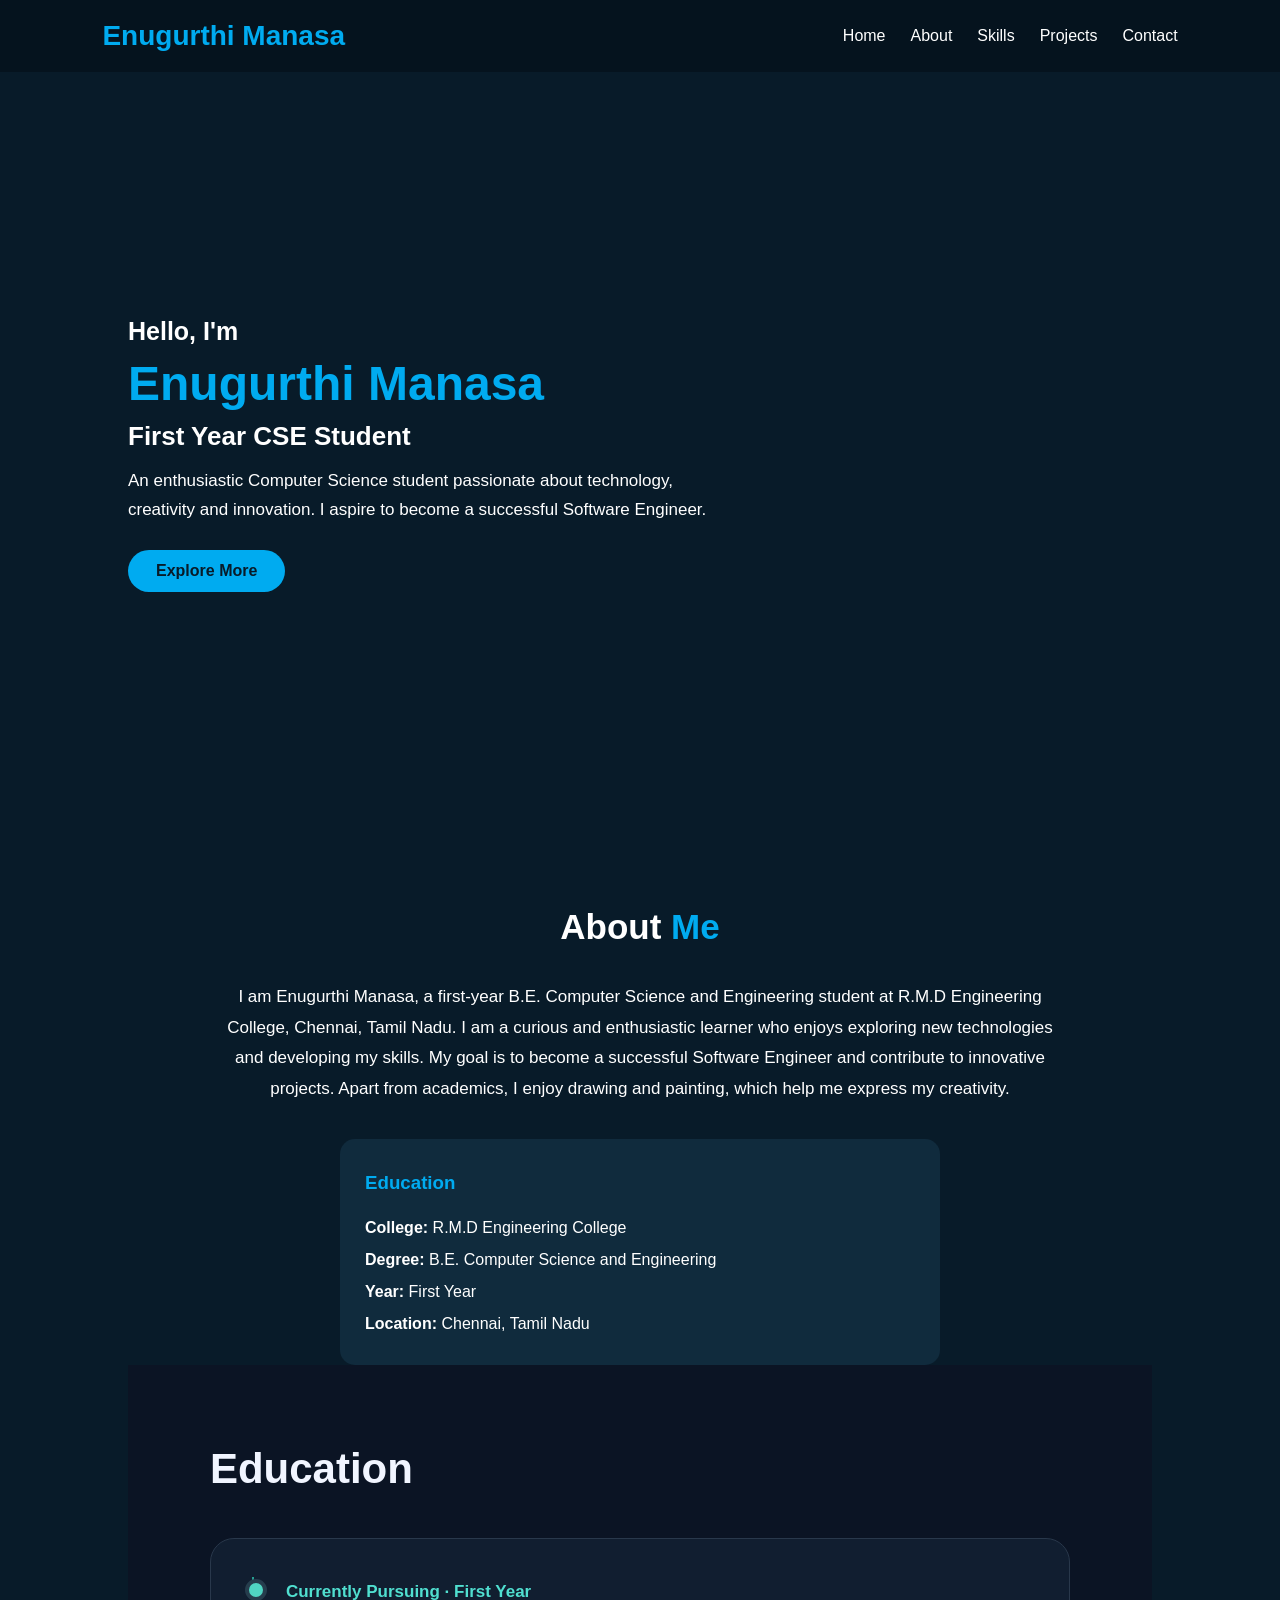
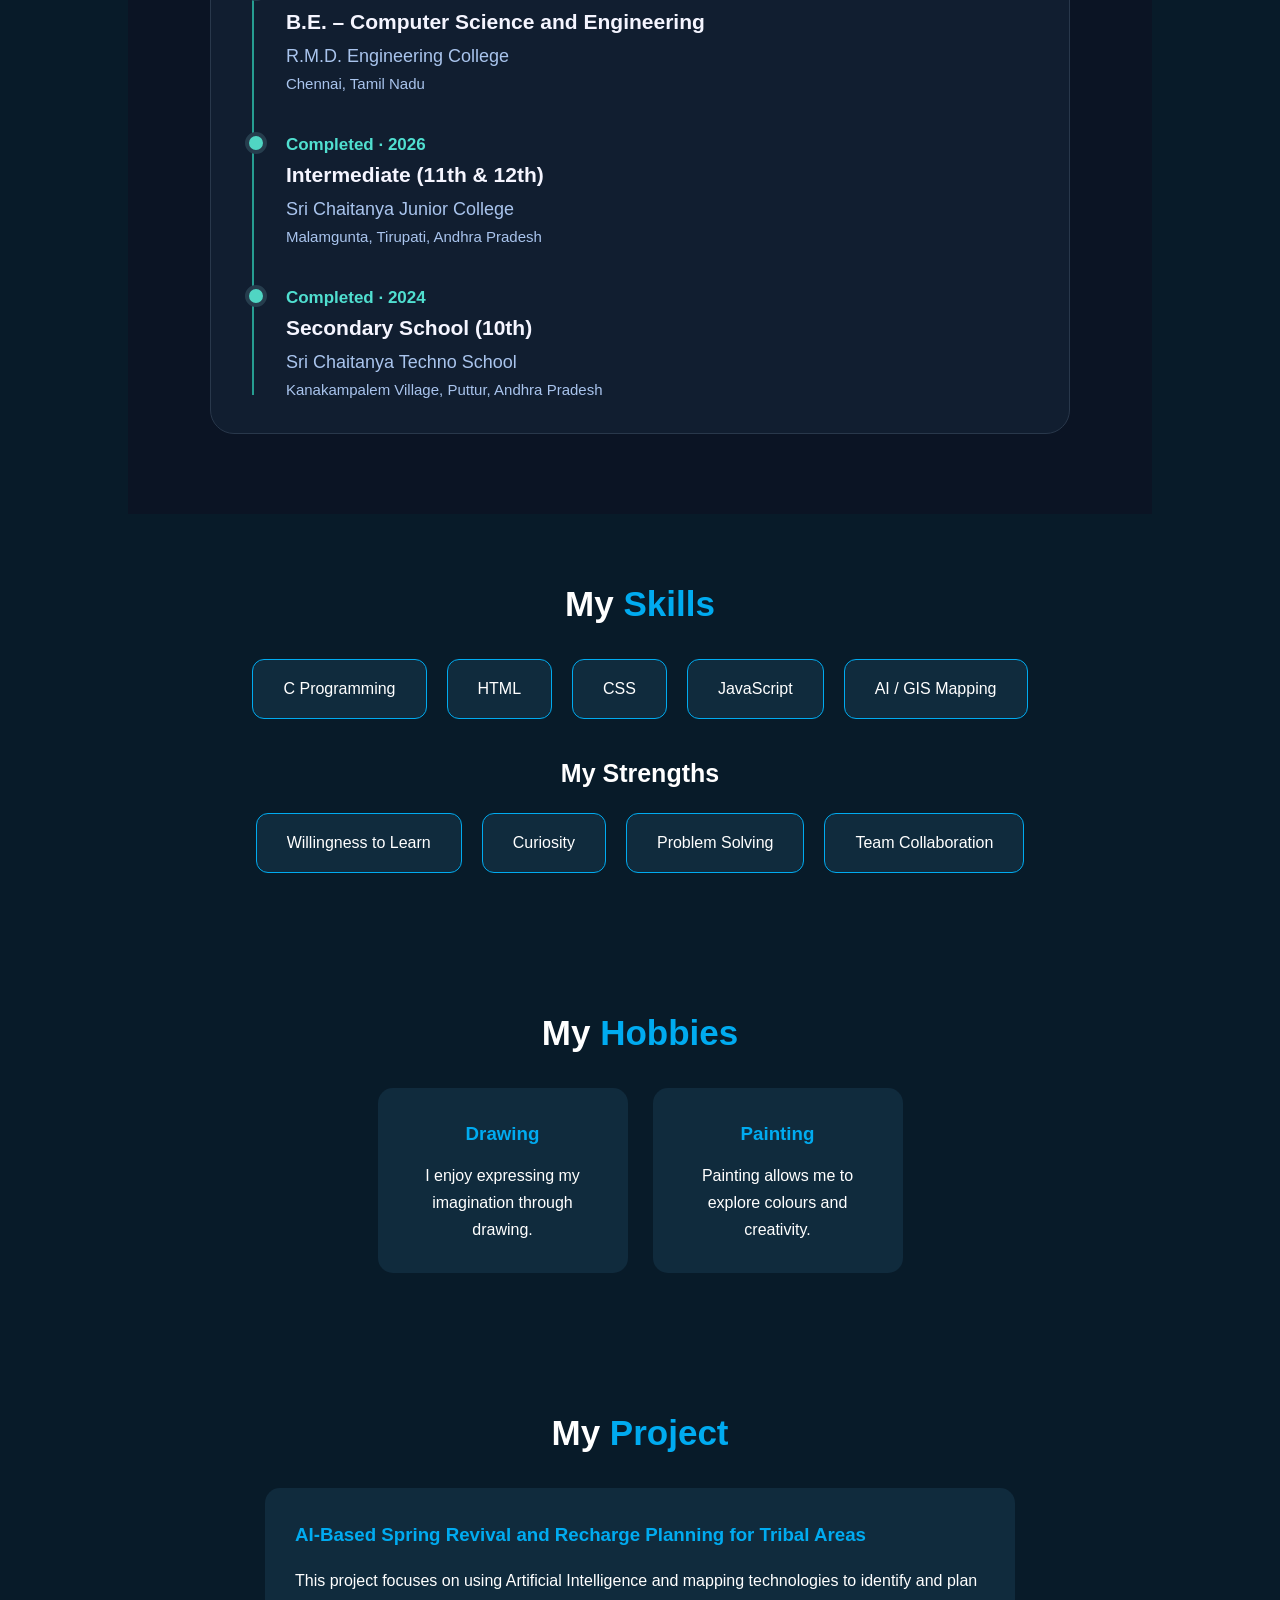
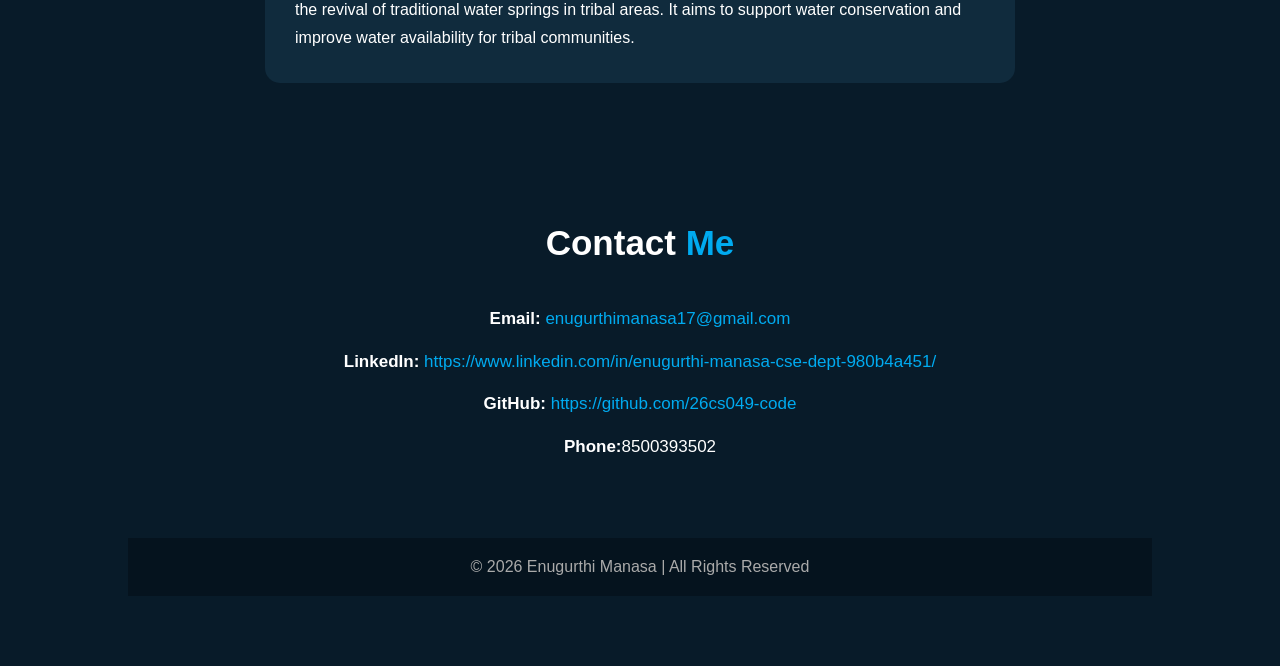
<file: index.html>
<!DOCTYPE html>
<html lang="en">
<head>
    <meta charset="UTF-8">
    <meta name="viewport" content="width=device-width, initial-scale=1.0">
    <title>Enugurthi Manasa | Portfolio</title>
    <link rel="stylesheet" href="style.css">
</head> 

<body>

    <!-- Navigation -->
    <header>
        <nav>
            <h2 class="logo">Enugurthi Manasa</h2>

            <ul>
                <li><a href="#home">Home</a></li>
                <li><a href="#about">About</a></li>
                <li><a href="#skills">Skills</a></li>
                <li><a href="#projects">Projects</a></li>
                <li><a href="#contact">Contact</a></li>
            </ul>
        </nav>
    </header>

    <!-- Home Section -->
    <section id="home" class="home">
        <div class="home-content">
            <h3>Hello, I'm</h3>
            <h1>Enugurthi Manasa</h1>
            <h2>First Year CSE Student</h2>

            <p>
                An enthusiastic Computer Science student passionate
                about technology, creativity and innovation.
                I aspire to become a successful Software Engineer.
            </p>

            <a href="#about" class="btn">Explore More</a>
        </div>

</section>

    </section>

    <!-- About Section -->
    <section id="about">
        <h2 class="heading">About <span>Me</span></h2>

        <div class="about-content">
            <p>
                I am Enugurthi Manasa, a first-year B.E. Computer
                Science and Engineering student at R.M.D Engineering
                College, Chennai, Tamil Nadu.

                I am a curious and enthusiastic learner who enjoys
                exploring new technologies and developing my skills.
                My goal is to become a successful Software Engineer
                and contribute to innovative projects.

                Apart from academics, I enjoy drawing and painting,
                which help me express my creativity.
            </p>
        </div>

        <div class="education">
            <h3>Education</h3>
            <p><b>College:</b> R.M.D Engineering College</p>
            <p><b>Degree:</b> B.E. Computer Science and Engineering</p>
            <p><b>Year:</b> First Year</p>
            <p><b>Location:</b> Chennai, Tamil Nadu</p>
        </div>
<!-- Education Section -->
<section id="education">
    <h2 class="heading">Education</h2>

    <div class="education-timeline">

        <!-- Current College -->
        <div class="education-item">
            <span class="education-status">Currently Pursuing · First Year</span>
            <h3>B.E. – Computer Science and Engineering</h3>
            <p>R.M.D. Engineering College</p>
            <small>Chennai, Tamil Nadu</small>
        </div>

        <!-- Intermediate -->
        <div class="education-item">
            <span class="education-status">Completed · 2026</span>
            <h3>Intermediate (11th & 12th)</h3>
            <p>Sri Chaitanya Junior College</p>
            <small>Malamgunta, Tirupati, Andhra Pradesh</small>
        </div>

        <!-- 10th Standard -->
        <div class="education-item">
            <span class="education-status">Completed · 2024</span>
            <h3>Secondary School (10th)</h3>
            <p>Sri Chaitanya Techno School</p>
            <small>Kanakampalem Village, Puttur, Andhra Pradesh</small>
        </div>

    </div>

    </section>

    <!-- Skills Section -->
    <section id="skills">
        <h2 class="heading">My <span>Skills</span></h2>

        <div class="skill-container">
            <div class="skill-box">C Programming</div>
            <div class="skill-box">HTML</div>
            <div class="skill-box">CSS</div>
            <div class="skill-box">JavaScript</div>
            <div class="skill-box">AI / GIS Mapping</div>
        </div>

        <h3 class="subheading">My Strengths</h3>

        <div class="skill-container">
            <div class="skill-box">Willingness to Learn</div>
            <div class="skill-box">Curiosity</div>
            <div class="skill-box">Problem Solving</div>
            <div class="skill-box">Team Collaboration</div>
        </div>
    </section>

    <!-- Hobbies Section -->
    <section id="hobbies">
        <h2 class="heading">My <span>Hobbies</span></h2>

        <div class="hobby-container">
            <div class="hobby-box">
                <h3>Drawing</h3>
                <p>I enjoy expressing my imagination through drawing.</p>
            </div>

            <div class="hobby-box">
                <h3>Painting</h3>
                <p>Painting allows me to explore colours and creativity.</p>
            </div>
        </div>
    </section>

    <!-- Projects Section -->
    <section id="projects">
        <h2 class="heading">My <span>Project</span></h2>

        <div class="project-box">
            <h3>AI-Based Spring Revival and Recharge Planning for Tribal Areas</h3>

            <p>
                This project focuses on using Artificial Intelligence
                and mapping technologies to identify and plan the
                revival of traditional water springs in tribal areas.
                It aims to support water conservation and improve
                water availability for tribal communities.
            </p>
        </div>
    </section>

    <!-- Contact Section -->
    <section id="contact">
        <h2 class="heading">Contact <span>Me</span></h2>

        <div class="contact-content">
            <p><b>Email:</b>
                <a href="mailto:enugurthimanasa17@gmail.com">
                    enugurthimanasa17@gmail.com
                </a>
            </p>

            <p><b>LinkedIn:</b>
                <a href="#" target="_blank">https://www.linkedin.com/in/enugurthi-manasa-cse-dept-980b4a451/</a>
            </p>

            <p><b>GitHub:</b>
                <a href="#" target="_blank">https://github.com/26cs049-code</a>
            </p>

            <p><b>Phone:</b>8500393502</p>
        </div>
    </section>

    <!-- Footer -->
    <footer>
        <p>© 2026 Enugurthi Manasa | All Rights Reserved</p>
    </footer>

</body>
</html>
</file>
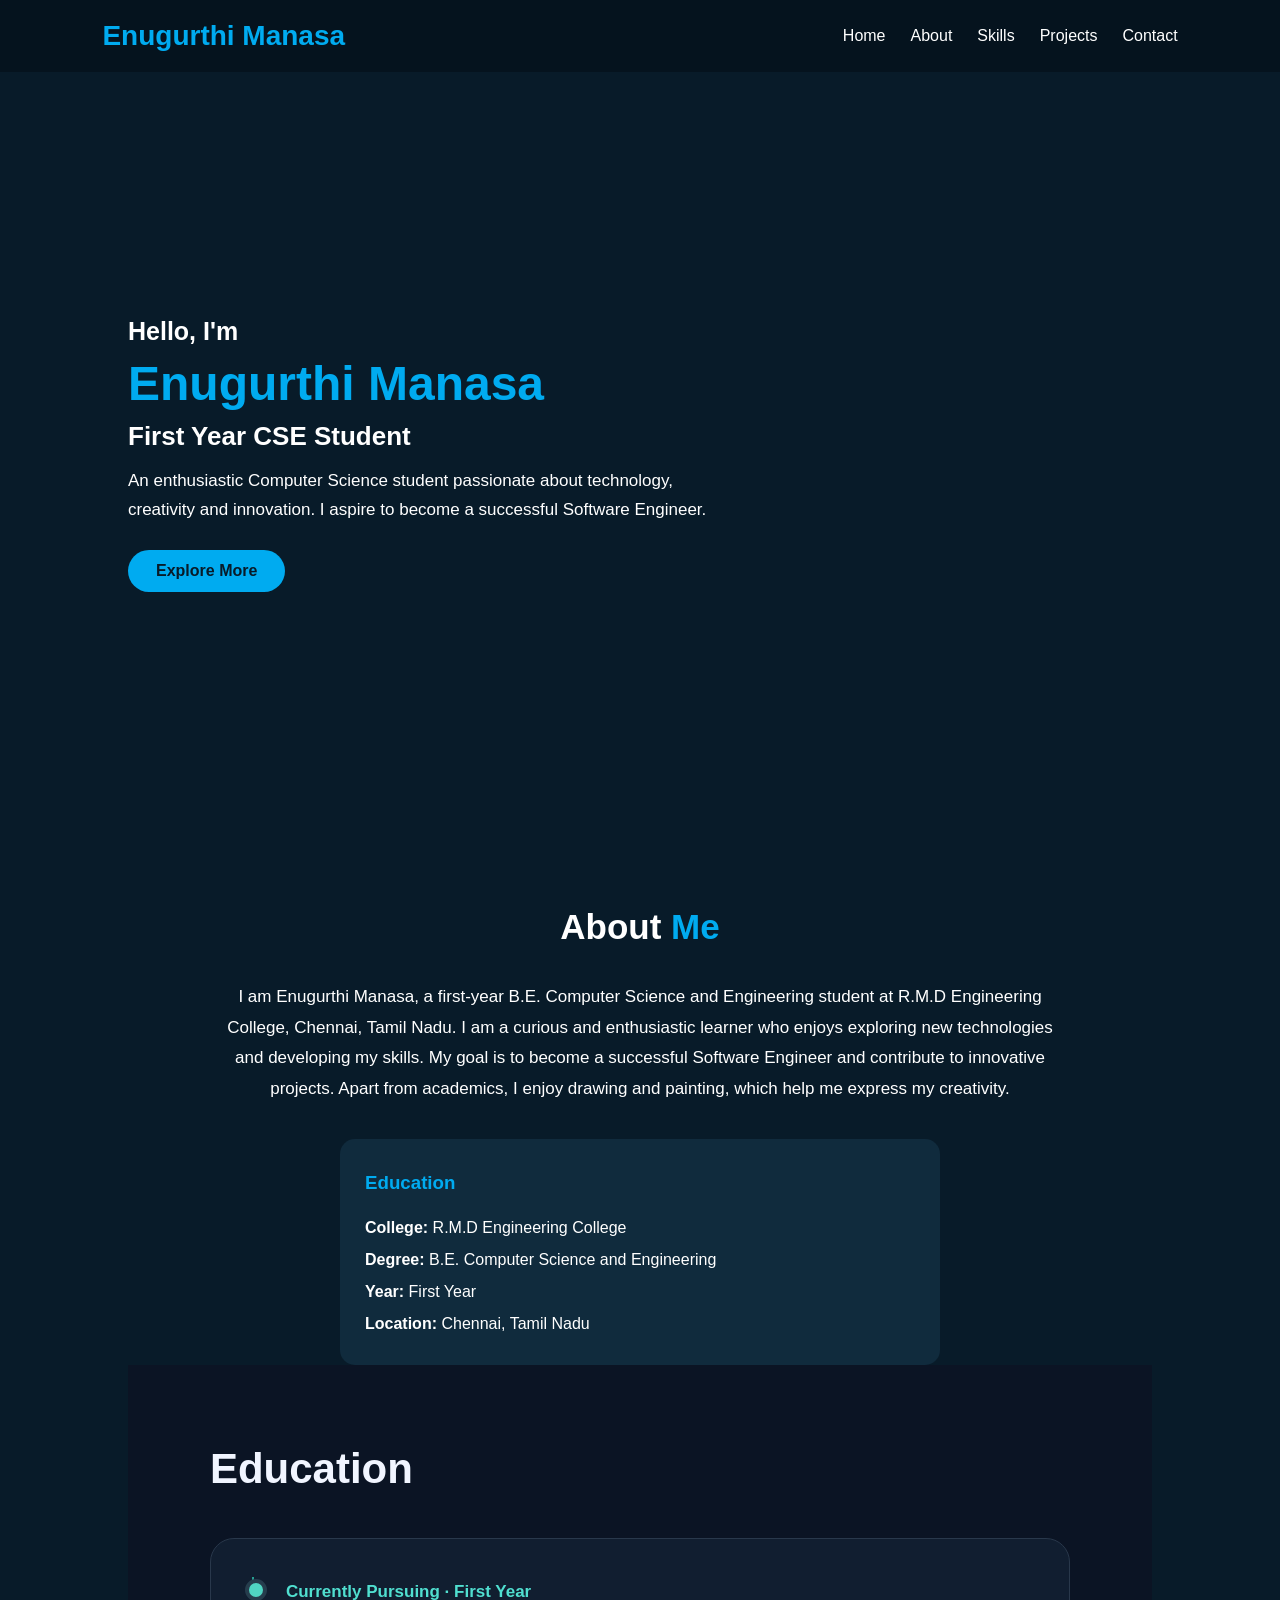
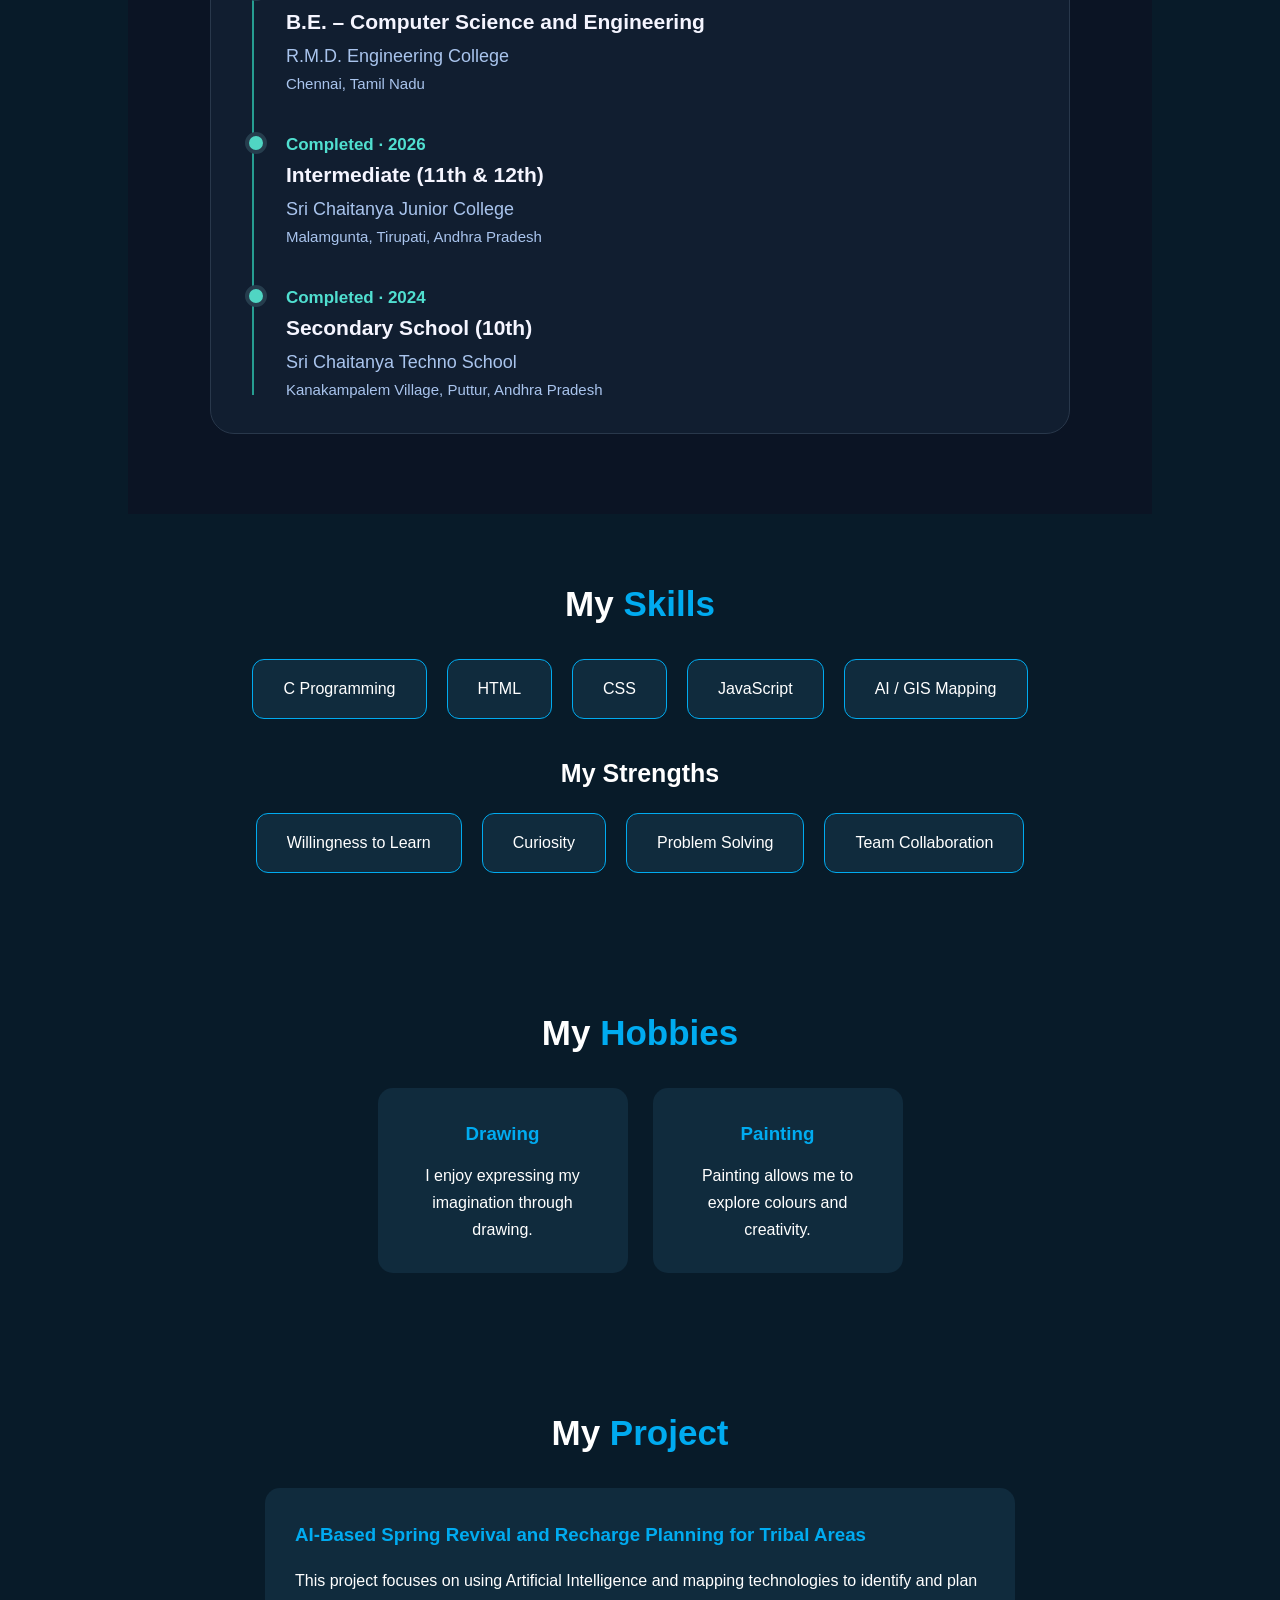
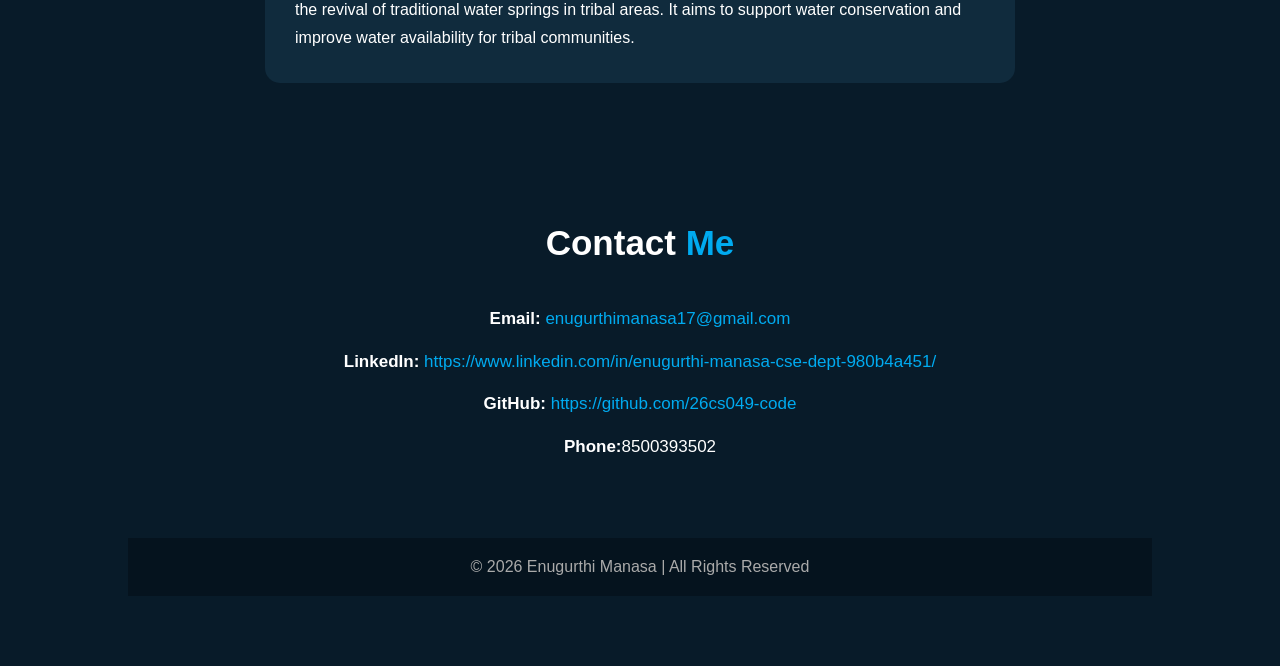
<file: index.html.html>
<!DOCTYPE html>
<html lang="en">
<head>
    <meta charset="UTF-8">
    <meta name="viewport" content="width=device-width, initial-scale=1.0">
    <title>Enugurthi Manasa | Portfolio</title>
    <link rel="stylesheet" href="style.css">
</head> 

<body> 

    <!-- Navigation -->
    <header>
        <nav>
            <h2 class="logo">Enugurthi Manasa</h2>

            <ul>
                <li><a href="#home">Home</a></li>
                <li><a href="#about">About</a></li>
                <li><a href="#skills">Skills</a></li>
                <li><a href="#projects">Projects</a></li>
                <li><a href="#contact">Contact</a></li>
            </ul>
        </nav>
    </header>

    <!-- Home Section -->
    <section id="home" class="home">
        <div class="home-content">
            <h3>Hello, I'm</h3>
            <h1>Enugurthi Manasa</h1>
            <h2>First Year CSE Student</h2>

            <p>
                An enthusiastic Computer Science student passionate
                about technology, creativity and innovation.
                I aspire to become a successful Software Engineer.
            </p>

            <a href="#about" class="btn">Explore More</a>
        </div>

</section>

    </section>

    <!-- About Section -->
    <section id="about">
        <h2 class="heading">About <span>Me</span></h2>

        <div class="about-content">
            <p>
                I am Enugurthi Manasa, a first-year B.E. Computer
                Science and Engineering student at R.M.D Engineering
                College, Chennai, Tamil Nadu.

                I am a curious and enthusiastic learner who enjoys
                exploring new technologies and developing my skills.
                My goal is to become a successful Software Engineer
                and contribute to innovative projects.

                Apart from academics, I enjoy drawing and painting,
                which help me express my creativity.
            </p>
        </div>

        <div class="education">
            <h3>Education</h3>
            <p><b>College:</b> R.M.D Engineering College</p>
            <p><b>Degree:</b> B.E. Computer Science and Engineering</p>
            <p><b>Year:</b> First Year</p>
            <p><b>Location:</b> Chennai, Tamil Nadu</p>
        </div>
<!-- Education Section -->
<section id="education">
    <h2 class="heading">Education</h2>

    <div class="education-timeline">

        <!-- Current College -->
        <div class="education-item">
             <h3>B.E. – Computer Science and Engineering</h3>
            <p>R.M.D. Engineering College</p>
            <small>Chennai, Tamil Nadu</small>
<span class="education-status">Currently Pursuing · First Year</span>

        </div>

        <!-- Intermediate -->
        <div class="education-item">
            <h3>Intermediate (11th & 12th)</h3>
            <p>Sri Chaitanya Junior College</p>
            <small>Malamgunta, Tirupati, Andhra Pradesh</small>
<span class="education-status">Completed · 2026</span>
        </div>

        <!-- 10th Standard -->
        <div class="education-item">
                      <h3>Secondary School (10th)</h3>
            <p>Sri Chaitanya Techno School</p>
            <small>Kanakampalem Village, Puttur, Andhra Pradesh</small>
 <span class="education-status">Completed · 2024</span>

        </div>

    </div>

    </section>

    <!-- Skills Section -->
    <section id="skills">
        <h2 class="heading">My <span>Skills</span></h2>

        <div class="skill-container">
            <div class="skill-box">C Programming</div>
            <div class="skill-box">HTML</div>
            <div class="skill-box">CSS</div>
            <div class="skill-box">JavaScript</div>
            <div class="skill-box">AI / GIS Mapping</div>
        </div>

        <h3 class="subheading">My Strengths</h3>

        <div class="skill-container">
            <div class="skill-box">Willingness to Learn</div>
            <div class="skill-box">Curiosity</div>
            <div class="skill-box">Problem Solving</div>
            <div class="skill-box">Team Collaboration</div>
        </div>
    </section>

    <!-- Hobbies Section -->
    <section id="hobbies">
        <h2 class="heading">My <span>Hobbies</span></h2>

        <div class="hobby-container">
            <div class="hobby-box">
                <h3>Drawing</h3>
                <p>I enjoy expressing my imagination through drawing.</p>
            </div>

            <div class="hobby-box">
                <h3>Painting</h3>
                <p>Painting allows me to explore colours and creativity.</p>
            </div>
        </div>
    </section>

    <!-- Projects Section -->
    <section id="projects">
        <h2 class="heading">My <span>Project</span></h2>

        <div class="project-box">
            <h3>AI-Based Spring Revival and Recharge Planning for Tribal Areas</h3>

            <p>
                This project focuses on using Artificial Intelligence
                and mapping technologies to identify and plan the
                revival of traditional water springs in tribal areas.
                It aims to support water conservation and improve
                water availability for tribal communities.
            </p>
        </div>
    </section>

    <!-- Contact Section -->
    <section id="contact">
        <h2 class="heading">Contact <span>Me</span></h2>

        <div class="contact-content">
            <p><b>Email:</b>
                <a href="mailto:enugurthimanasa17@gmail.com">
                    enugurthimanasa17@gmail.com
                </a>
            </p>

            <p><b>LinkedIn:</b>
                <a href="#" target="_blank">https://www.linkedin.com/in/enugurthi-manasa-cse-dept-980b4a451/</a>
            </p>

            <p><b>GitHub:</b>
                <a href="#" target="_blank">https://github.com/26cs049-code</a>
            </p>

            <p><b>Phone:</b>8500393502</p>
        </div>
    </section>

    <!-- Footer -->
    <footer>
        <p>© 2026 Enugurthi Manasa | All Rights Reserved</p>
    </footer>

</body>
</html>
</file>
<file: style.css>
/* General Styling */
* {
    margin: 0;
    padding: 0;
    box-sizing: border-box;
    font-family: Arial, sans-serif;
    scroll-behavior: smooth;
}

body {
    background: #081b29;
    color: white;
}

/* Navigation */
header {
    background: #05131e;
    padding: 20px 8%;
    position: sticky;
    top: 0;
}

nav {
    display: flex;
    justify-content: space-between;
    align-items: center;
}

.logo {
    color: #00abf0;
    font-size: 28px;
}

nav ul {
    display: flex;
    list-style: none;
}

nav ul li {
    margin-left: 25px;
}

nav ul li a {
    text-decoration: none;
    color: white;
    font-size: 16px;
}

nav ul li a:hover {
    color: #00abf0;
}

/* Home Section */
.home {
    min-height: 85vh;
    display: flex;
    align-items: center;
    padding: 50px 10%;
}

.home-content h3 {
    font-size: 25px;
}

.home-content h1 {
    font-size: 48px;
    color: #00abf0;
    margin: 10px 0;
}

.home-content h2 {
    font-size: 26px;
    margin-bottom: 15px;
}

.home-content p {
    font-size: 17px;
    line-height: 1.7;
    max-width: 600px;
}

.btn {
    display: inline-block;
    margin-top: 25px;
    padding: 12px 28px;
    background: #00abf0;
    color: #081b29;
    text-decoration: none;
    border-radius: 25px;
    font-weight: bold;
}

/* Common Sections */
section {
    padding: 70px 10%;
}

.heading {
    text-align: center;
    font-size: 35px;
    margin-bottom: 35px;
}

.heading span {
    color: #00abf0;
}

/* About Section */
.about-content {
    max-width: 850px;
    margin: auto;
    text-align: center;
    line-height: 1.8;
    font-size: 17px;
}

.education {
    margin: 35px auto 0;
    max-width: 600px;
    padding: 25px;
    background: #102b3d;
    border-radius: 15px;
    line-height: 2;
}

.education h3 {
    color: #00abf0;
    margin-bottom: 10px;
}

/* Skills Section */
.skill-container {
    display: flex;
    flex-wrap: wrap;
    justify-content: center;
    gap: 20px;
}

.skill-box {
    background: #102b3d;
    padding: 20px 30px;
    border-radius: 12px;
    border: 1px solid #00abf0;
    text-align: center;
}

.skill-box:hover {
    background: #00abf0;
    color: #081b29;
}

.subheading {
    text-align: center;
    margin: 40px 0 25px;
    font-size: 25px;
}

/* Hobbies Section */
.hobby-container {
    display: flex;
    justify-content: center;
    flex-wrap: wrap;
    gap: 25px;
}

.hobby-box {
    background: #102b3d;
    padding: 30px;
    width: 250px;
    border-radius: 15px;
    text-align: center;
    line-height: 1.7;
}

.hobby-box h3 {
    color: #00abf0;
    margin-bottom: 12px;
}

/* Projects Section */
.project-box {
    max-width: 750px;
    margin: auto;
    padding: 30px;
    background: #102b3d;
    border-radius: 15px;
    line-height: 1.8;
}

.project-box h3 {
    color: #00abf0;
    margin-bottom: 15px;
}

/* Contact Section */
.contact-content {
    text-align: center;
    line-height: 2.5;
    font-size: 17px;
}

.contact-content a {
    color: #00abf0;
    text-decoration: none;
}

/* Footer */
footer {
    background: #05131e;
    text-align: center;
    padding: 20px;
    color: #aaa;
}

/* Mobile Responsive */
@media (max-width: 700px) {

    nav {
        flex-direction: column;
        gap: 20px;
    }

    nav ul {
        flex-wrap: wrap;
        justify-content: center;
        gap: 15px;
    }

    nav ul li {
        margin: 0;
    }

    .home-content h1 {
        font-size: 34px;
    }

    .home-content h2 {
        font-size: 21px;
    }

    section {
        padding: 50px 6%;
    }
}

.education-item {
    display: flex;
    flex-direction: column;
    align-items: flex-start;
}

.education-item h3 {
    order: 1;
}

.education-item p {
    order: 2;
}

.education-item small {
    order: 3;
}

.education-status {
    order: 4;
    display: block;
    margin-top: 8px;
    position: static;
}



/* EDUCATION SECTION */
#education {
    padding: 80px 8%;
    background: #0b1424;
}

#education .heading {
    text-align: left;
    font-size: 42px;
    color: #f1f5ff;
    margin-bottom: 45px;
}

/* Education Card */
.education-timeline {
    position: relative;
    background: #111e30;
    border: 1px solid #29384b;
    border-radius: 24px;
    padding: 35px 30px;
}

/* Vertical Timeline Line */
.education-timeline::before {
    content: "";
    position: absolute;
    left: 41px;
    top: 38px;
    bottom: 38px;
    width: 2px;
    background: #269d91;
}

/* Each Education Entry */
.education-item {
    position: relative;
    display: flex;
    flex-direction: column;
    align-items: flex-start;
    padding-left: 45px;
    margin-bottom: 35px;
}

/* Remove extra space after last entry */
.education-item:last-child {
    margin-bottom: 0;
}

/* Timeline Dots */
.education-item::before {
    content: "";
    position: absolute;
    left: 4px;
    top: 5px;
    width: 14px;
    height: 14px;
    border-radius: 50%;
    background: #50d5c3;
    border: 4px solid #263d4d;
    box-sizing: content-box;
}

/* Status */
.education-status {
    order: 1;
    color: #50dfd0;
    font-size: 17px;
    font-weight: bold;
    margin-bottom: 8px;
    position: static;
}

/* Course / Qualification */
.education-item h3 {
    order: 2;
    color: #f5f5ff;
    font-size: 21px;
    margin: 0 0 12px;
}

/* College / School */
.education-item p {
    order: 3;
    color: #a9c4ed;
    font-size: 18px;
    margin: 0 0 8px;
}

/* Location */
.education-item small {
    order: 4;
    color: #a9c4ed;
    font-size: 15px;
    display: block;
}

/* Mobile Responsive */
@media (max-width: 600px) {
    #education {
        padding: 55px 5%;
    }

    #education .heading {
        font-size: 32px;
    }

    .education-timeline {
        padding: 25px 15px;
    }

    .education-timeline::before {
        left: 26px;
    }

    .education-item {
        padding-left: 38px;
    }

    .education-item h3 {
        font-size: 18px;
    }
}
</file>
